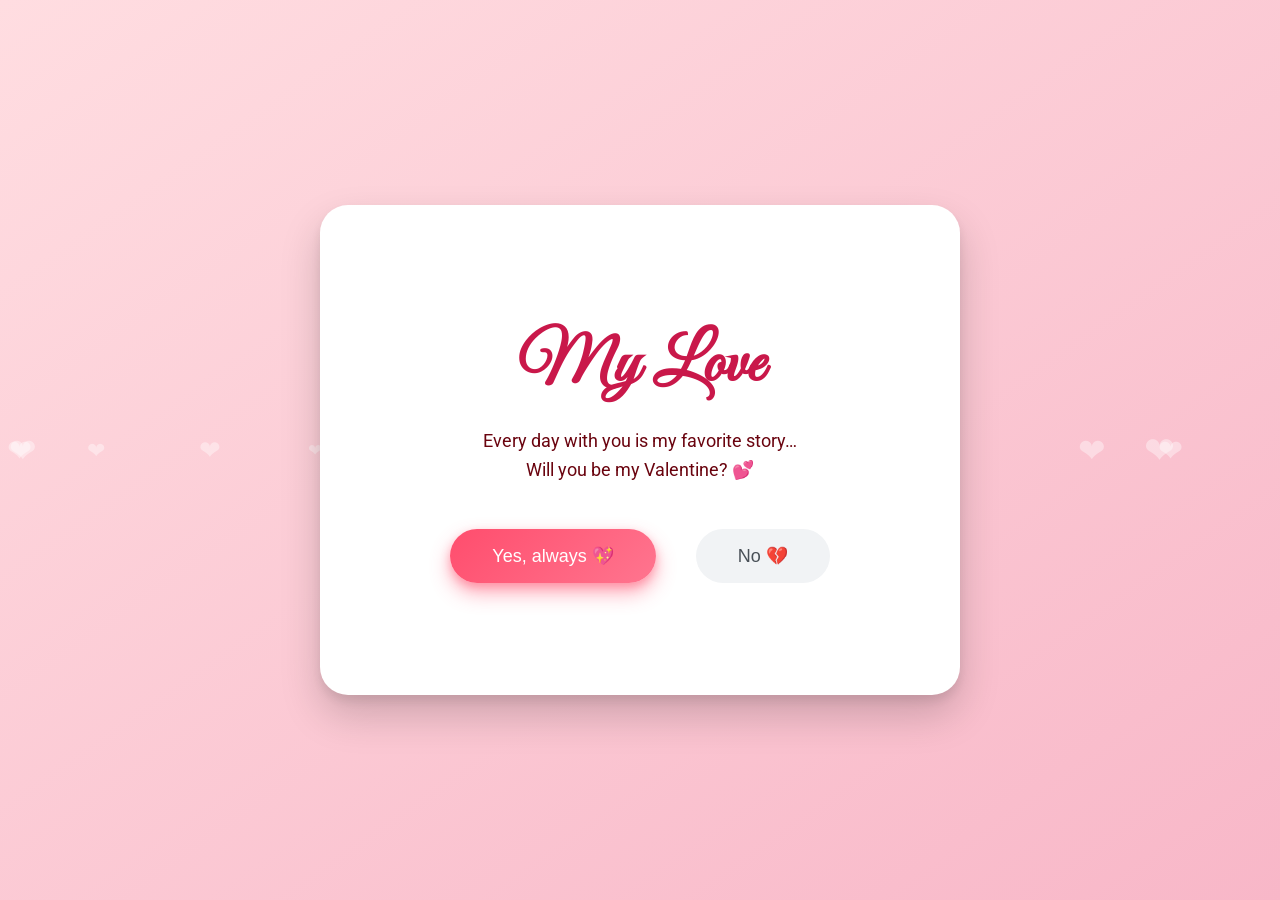
<file: valentine/index.html>
<!DOCTYPE html>
<html lang="en">
<head>
  <meta charset="UTF-8" />
  <meta name="viewport" content="width=device-width, initial-scale=1.0"/>
  <title>My Valentine ❤️</title>

  <link href="https://fonts.googleapis.com/css2?family=Great+Vibes&family=Roboto:wght@300;400;500&display=swap" rel="stylesheet">

  <style>
    * {
      box-sizing: border-box;
      -webkit-tap-highlight-color: transparent;
    }

    body {
      min-height: 100vh;
      margin: 0;
      background: linear-gradient(145deg, #ffdde1, #f8b7c8);
      display: flex;
      justify-content: center;
      align-items: center;
      font-family: 'Roboto', sans-serif;
      overflow: hidden;
    }

    /* Floating hearts */
    .heart {
      position: absolute;
      color: rgba(255, 255, 255, 0.4);
      animation: floatUp 7s linear infinite;
      pointer-events: none;
      z-index: 0;
    }

    @keyframes floatUp {
      0% { transform: translateY(110vh); opacity: 0; }
      20% { opacity: 1; }
      100% { transform: translateY(-10vh); opacity: 0; }
    }

    /* Card */
    .card {
      background: #ffffff;
      border-radius: 28px;
      padding: clamp(32px, 6vw, 72px);
      width: min(640px, 94%);
      text-align: center;
      position: relative;
      z-index: 2;
      box-shadow:
        0 6px 10px rgba(0,0,0,0.08),
        0 20px 40px rgba(0,0,0,0.18);
    }

    h1 {
      font-family: 'Great Vibes', cursive;
      font-size: clamp(44px, 8vw, 68px);
      color: #c9184a;
      margin-bottom: 14px;
    }

    p {
      font-size: clamp(16px, 3.5vw, 18px);
      color: #6a040f;
      margin-bottom: clamp(28px, 6vw, 44px);
      line-height: 1.65;
    }

    /* Buttons row */
    .buttons {
      display: flex;
      justify-content: center;
      gap: 40px;
      position: relative;
      z-index: 3;
    }

    button {
      font-size: clamp(15px, 3.5vw, 18px);
      padding: clamp(12px, 3vw, 16px)
               clamp(26px, 6vw, 42px);
      border-radius: 28px;
      border: none;
      cursor: pointer;
      font-weight: 500;
      transition: box-shadow 0.25s ease, transform 0.25s ease;
    }

    #yesBtn {
      background: linear-gradient(135deg, #ff4d6d, #ff758f);
      color: #ffffff;
      box-shadow:
        0 4px 8px rgba(255,77,109,0.35),
        0 10px 20px rgba(255,77,109,0.45);
      z-index: 5;
    }

    #yesBtn:hover {
      transform: translateY(-2px) scale(1.08);
    }

    /* NO: starts normal, becomes fixed when escaping */
    #noBtn {
      background: #f1f3f5;
      color: #495057;
      position: relative; /* IMPORTANT */
      z-index: 4;
      transition: left 0.06s linear, top 0.06s linear;
    }

    .love {
      margin-top: clamp(28px, 6vw, 40px);
      font-family: 'Great Vibes', cursive;
      font-size: clamp(30px, 6vw, 42px);
      color: #ff4d6d;
      animation: fadeIn 0.8s ease forwards;
    }

    @keyframes fadeIn {
      from { opacity: 0; transform: translateY(6px); }
      to { opacity: 1; transform: translateY(0); }
    }
  </style>
</head>
<body>

<!-- Floating hearts -->
<script>
  for (let i = 0; i < 18; i++) {
    const heart = document.createElement("div");
    heart.className = "heart";
    heart.innerHTML = "❤";
    heart.style.left = Math.random() * 100 + "vw";
    heart.style.fontSize = 14 + Math.random() * 26 + "px";
    heart.style.animationDuration = 5 + Math.random() * 5 + "s";
    document.body.appendChild(heart);
  }
</script>

<div class="card">
  <h1>My Love</h1>
  <p>
    Every day with you is my favorite story…<br>
    Will you be my Valentine? 💕
  </p>

  <div class="buttons">
    <button id="yesBtn" onclick="sayYes()">Yes, always 💖</button>
    <button id="noBtn">No 💔</button>
  </div>

  <div class="love" id="loveMsg"></div>
</div>

<script>
  const noBtn = document.getElementById("noBtn");
  let escaped = false;

  function moveNoButton() {
    if (!escaped) {
      // Switch to floating mode AFTER first interaction
      const rect = noBtn.getBoundingClientRect();
      noBtn.style.position = "fixed";
      noBtn.style.left = rect.left + "px";
      noBtn.style.top = rect.top + "px";
      escaped = true;
    }

    const padding = 12;
    const maxX = window.innerWidth - noBtn.offsetWidth - padding;
    const maxY = window.innerHeight - noBtn.offsetHeight - padding;

    const x = Math.random() * maxX;
    const y = Math.random() * maxY;

    noBtn.style.left = x + "px";
    noBtn.style.top = y + "px";
  }

  // Desktop
  noBtn.addEventListener("mouseenter", moveNoButton);

  // Mobile
  noBtn.addEventListener("touchstart", e => {
    e.preventDefault();
    moveNoButton();
  });

  noBtn.addEventListener("click", e => {
    e.preventDefault();
    moveNoButton();
  });

  function sayYes() {
    document.getElementById("loveMsg").innerHTML =
      "Forever sounds perfect… with you 💞";
  }
</script>

</body>
</html>
</file>
